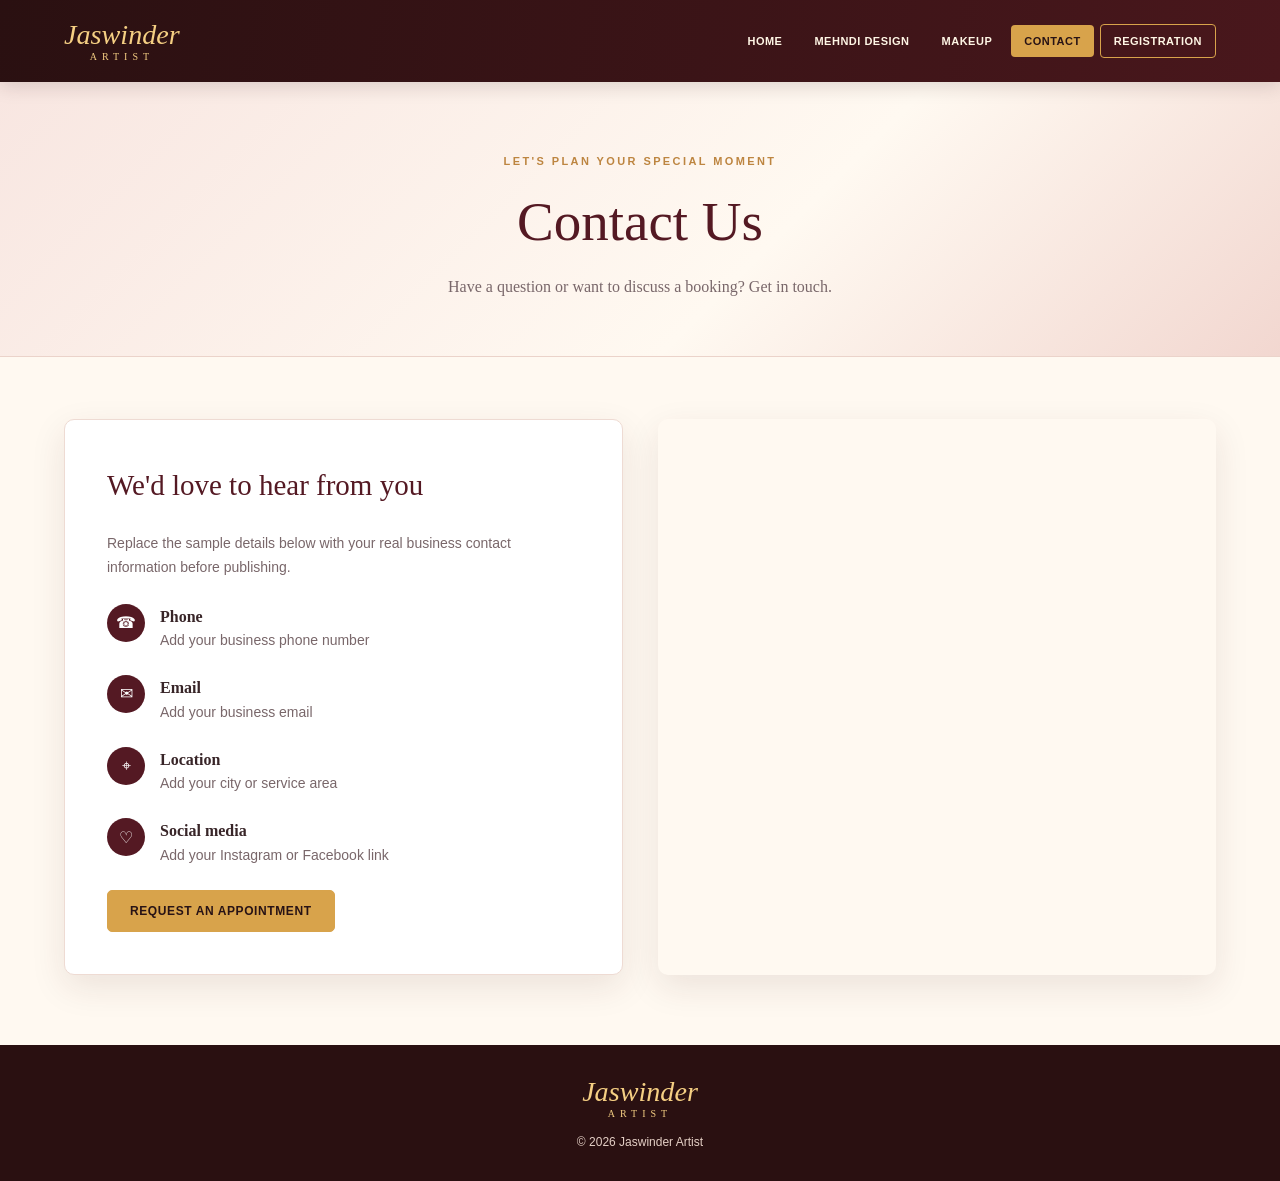
<file: contact.html>
<!DOCTYPE html>
<html lang="en"><head><meta charset="UTF-8"><meta name="viewport" content="width=device-width, initial-scale=1.0"><title>Contact | Jaswinder Artist</title><link rel="stylesheet" href="styles.css"></head>
<body><header class="site-header"><a class="brand" href="index.html">Jaswinder <span>ARTIST</span></a><button class="menu-toggle" aria-label="Toggle navigation" aria-expanded="false">☰</button><nav class="nav"><a href="index.html">Home</a><a href="mehndi.html">Mehndi Design</a><a href="makeup.html">Makeup</a><a class="active" href="contact.html">Contact</a><a class="nav-cta" href="registration.html">Registration</a></nav></header>
<main><section class="page-banner"><p class="eyebrow">LET'S PLAN YOUR SPECIAL MOMENT</p><h1>Contact Us</h1><p>Have a question or want to discuss a booking? Get in touch.</p></section>
<section class="section wrap contact-layout"><div class="contact-panel"><h2>We'd love to hear from you</h2><p>Replace the sample details below with your real business contact information before publishing.</p><div class="contact-item"><span>☎</span><div><strong>Phone</strong><p><a href="tel:+10000000000">Add your business phone number</a></p></div></div><div class="contact-item"><span>✉</span><div><strong>Email</strong><p><a href="mailto:your-email@example.com">Add your business email</a></p></div></div><div class="contact-item"><span>⌖</span><div><strong>Location</strong><p>Add your city or service area</p></div></div><div class="contact-item"><span>♡</span><div><strong>Social media</strong><p>Add your Instagram or Facebook link</p></div></div><a class="button" href="registration.html">Request an Appointment</a></div><div class="contact-image" role="img" aria-label="Beauty products and flowers"></div></section></main><footer><a class="brand" href="index.html">Jaswinder <span>ARTIST</span></a><p>© <span class="year"></span> Jaswinder Artist</p></footer><script src="script.js"></script></body></html>
</file>
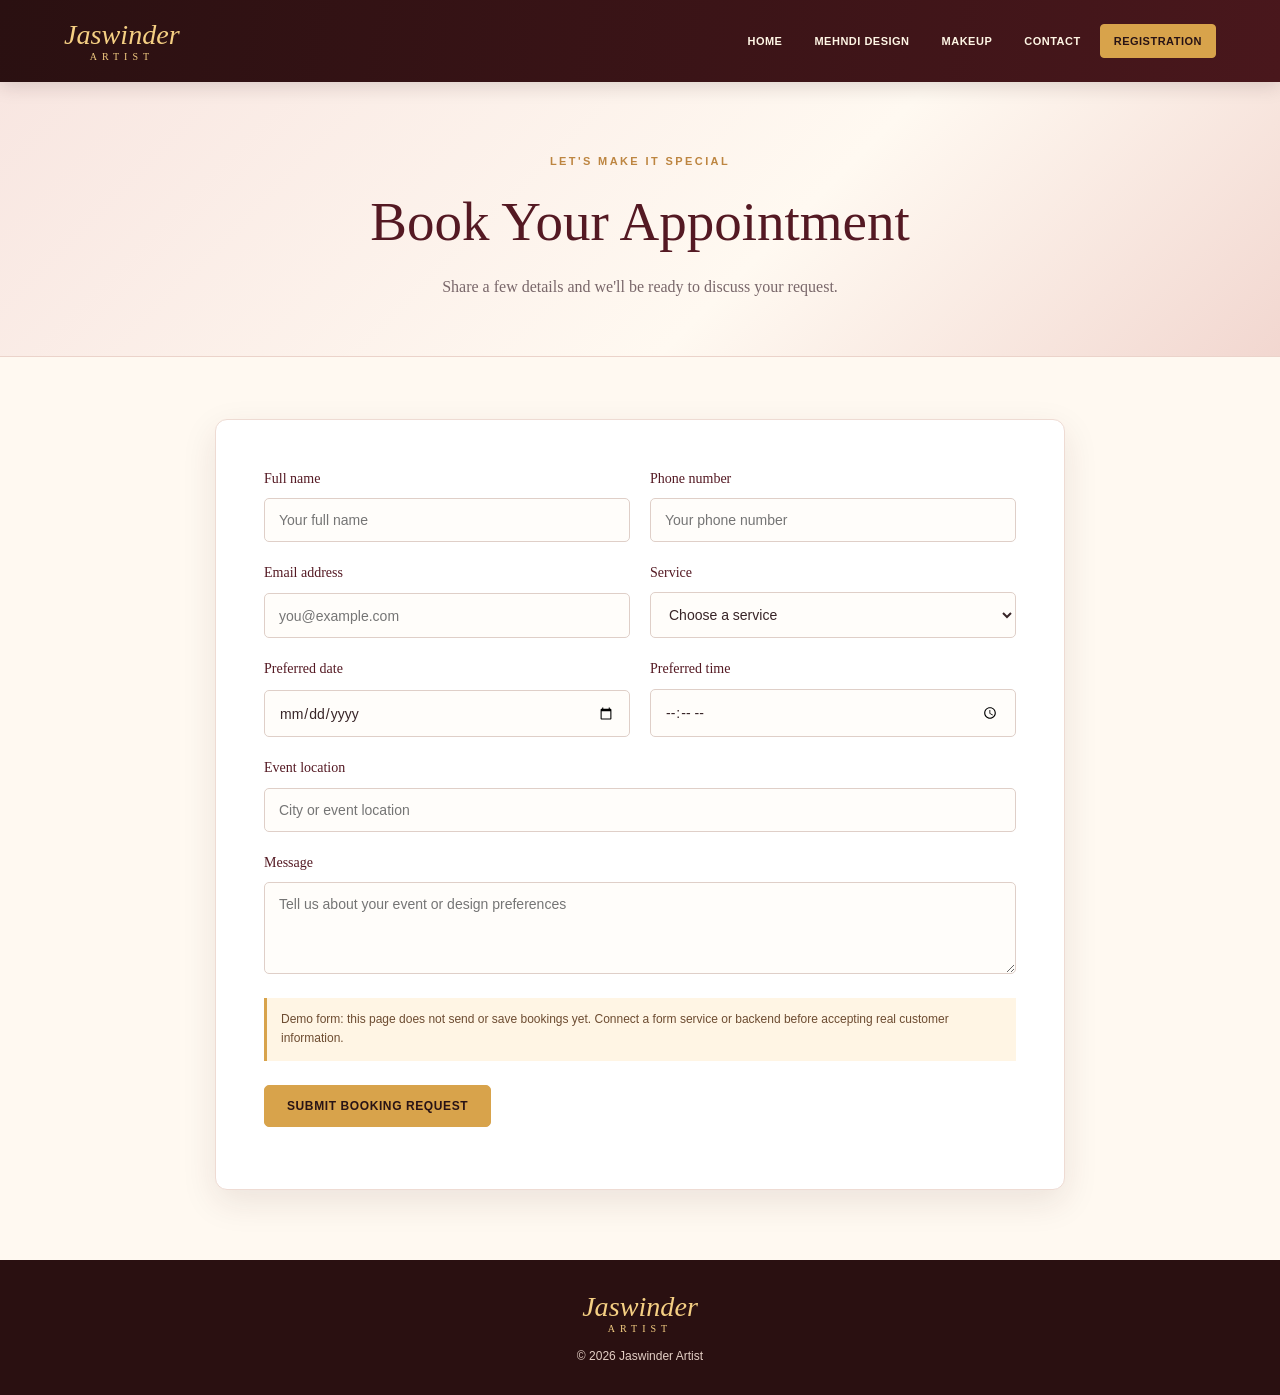
<file: registration.html>
<!DOCTYPE html>
<html lang="en"><head><meta charset="UTF-8"><meta name="viewport" content="width=device-width, initial-scale=1.0"><title>Registration | Jaswinder Artist</title><link rel="stylesheet" href="styles.css"></head>
<body><header class="site-header"><a class="brand" href="index.html">Jaswinder <span>ARTIST</span></a><button class="menu-toggle" aria-label="Toggle navigation" aria-expanded="false">☰</button><nav class="nav"><a href="index.html">Home</a><a href="mehndi.html">Mehndi Design</a><a href="makeup.html">Makeup</a><a href="contact.html">Contact</a><a class="nav-cta active" href="registration.html">Registration</a></nav></header>
<main><section class="page-banner"><p class="eyebrow">LET'S MAKE IT SPECIAL</p><h1>Book Your Appointment</h1><p>Share a few details and we'll be ready to discuss your request.</p></section>
<section class="section wrap"><form class="booking-form" id="booking-form">
<div class="form-grid"><label>Full name<input name="name" autocomplete="name" required placeholder="Your full name"></label><label>Phone number<input name="phone" autocomplete="tel" required placeholder="Your phone number"></label><label>Email address<input type="email" name="email" autocomplete="email" required placeholder="you@example.com"></label><label>Service<select name="service" required><option value="">Choose a service</option><option>Mehndi Design</option><option>Bridal Mehndi</option><option>Bridal Makeup</option><option>Party Makeup</option><option>Mehndi and Makeup</option><option>Other</option></select></label><label>Preferred date<input type="date" name="date" required></label><label>Preferred time<input type="time" name="time"></label><label class="full">Event location<input name="location" placeholder="City or event location"></label><label class="full">Message<textarea name="message" rows="4" placeholder="Tell us about your event or design preferences"></textarea></label></div>
<p class="notice">Demo form: this page does not send or save bookings yet. Connect a form service or backend before accepting real customer information.</p><button class="button" type="submit">Submit Booking Request</button><p id="form-message" class="form-message" role="status"></p>
</form></section></main><footer><a class="brand" href="index.html">Jaswinder <span>ARTIST</span></a><p>© <span class="year"></span> Jaswinder Artist</p></footer><script src="script.js"></script></body></html>
</file>
<file: styles.css>
:root{--wine:#541923;--wine-dark:#2a1011;--gold:#d8a34b;--cream:#fff9f1;--blush:#f8e7e4;--ink:#382528;--muted:#79676a;--white:#fff;--shadow:0 12px 35px rgba(68,25,32,.10)}
*{box-sizing:border-box}html{scroll-behavior:smooth}body{margin:0;background:var(--cream);color:var(--ink);font-family:Georgia,"Times New Roman",serif;line-height:1.6}a{color:inherit}.site-header{min-height:82px;background:linear-gradient(100deg,var(--wine-dark),#49171c);display:flex;align-items:center;justify-content:space-between;padding:14px clamp(18px,5vw,70px);gap:22px;color:#fff;position:sticky;top:0;z-index:10;box-shadow:0 4px 18px #2a101126}.brand{font-size:clamp(22px,2.2vw,31px);font-style:italic;text-decoration:none;color:#f5cf83;line-height:1.1;white-space:nowrap}.brand span{display:block;font-size:10px;letter-spacing:5px;text-align:center;font-style:normal}.nav{display:flex;align-items:center;gap:6px;flex-wrap:wrap}.nav a{padding:10px 13px;text-decoration:none;text-transform:uppercase;font:600 11px Arial,sans-serif;letter-spacing:.5px;border-radius:4px;color:#fff6e5}.nav a:hover,.nav a.active{background:var(--gold);color:#281315}.nav .nav-cta{border:1px solid var(--gold)}.menu-toggle{display:none;background:none;border:1px solid #b9894a;color:#fff;font-size:24px;border-radius:5px;padding:3px 10px}.hero{display:grid;grid-template-columns:1.05fr .95fr;min-height:490px;background:radial-gradient(circle at 20% 30%,#762c35,var(--wine-dark) 72%);color:white;overflow:hidden}.hero-copy{padding:clamp(38px,7vw,92px) clamp(24px,7vw,100px);align-self:center}.eyebrow{font:700 11px Arial,sans-serif;letter-spacing:2.4px;color:#bd8540}.hero .eyebrow{color:#edc779}.hero h1{font-size:clamp(48px,7vw,86px);font-weight:normal;line-height:1.05;margin:10px 0;color:#f0c36c;font-style:italic}.hero h1 span{display:block;font-size:.47em;letter-spacing:8px;text-transform:uppercase;font-style:normal;margin-top:10px}.hero h2{font-size:clamp(19px,2.2vw,27px);font-weight:normal;margin:22px 0 12px}.hero-copy>p:not(.eyebrow){max-width:450px;color:#f4e5df}.hero-photo{min-height:400px;background:linear-gradient(90deg,#32101322,#32101300),url('https://images.unsplash.com/photo-1606800052052-a08af7148866?auto=format&fit=crop&w=1200&q=90') center/cover}.actions{display:flex;flex-wrap:wrap;gap:12px;margin-top:28px}.button{display:inline-block;background:var(--gold);color:#281315;text-decoration:none;border:1px solid var(--gold);border-radius:5px;padding:13px 22px;font:700 12px Arial,sans-serif;text-transform:uppercase;letter-spacing:.6px;cursor:pointer}.button:hover{filter:brightness(1.06);transform:translateY(-1px)}.button-outline{background:transparent;color:#f6d58c}.features{display:grid;grid-template-columns:repeat(4,1fr);gap:20px;padding-top:30px;padding-bottom:30px;border-bottom:1px solid #ead8cb}.features div{text-align:center;display:grid;gap:4px}.features span{color:var(--wine);font-size:24px}.features strong{font-size:15px}.features small{font:12px Arial,sans-serif;color:var(--muted)}.wrap{width:min(1160px,90%);margin-inline:auto}.section{padding-top:62px;padding-bottom:70px}.center{text-align:center}.section-title{text-align:center;font-size:clamp(28px,4vw,42px);font-weight:normal;color:var(--wine);margin:8px 0 30px}.cards{display:grid;grid-template-columns:repeat(3,1fr);gap:22px}.service-card{background:#fff;border:1px solid #eedbd3;border-radius:10px;overflow:hidden;text-decoration:none;box-shadow:var(--shadow);transition:transform .2s}.service-card:hover{transform:translateY(-4px)}.service-card img{width:100%;height:210px;object-fit:cover}.service-card div{padding:20px}.service-card h3,.gallery-card h3{margin:0 0 7px;color:var(--wine);font-size:22px}.service-card p,.gallery-card p{color:var(--muted);font:14px/1.7 Arial,sans-serif}.text-link{color:#9a6028;font:700 12px Arial,sans-serif}.page-banner{text-align:center;padding:62px 20px 56px;background:linear-gradient(135deg,#f8e6e1,#fff9f1 60%,#f2d7d0);border-bottom:1px solid #ebd3ca}.page-banner h1{font-size:clamp(36px,5vw,55px);font-weight:normal;color:var(--wine);margin:5px 0 8px}.page-banner p:last-child{margin:0 auto;max-width:650px;color:var(--muted)}.gallery{display:grid;grid-template-columns:repeat(3,1fr);gap:24px}.gallery-card{background:#fff;border:1px solid #eedbd3;border-radius:9px;overflow:hidden;box-shadow:var(--shadow);padding-bottom:10px}.gallery-card img{width:100%;height:270px;object-fit:cover;display:block}.gallery-card h3,.gallery-card p{margin-left:18px;margin-right:18px}.gallery-card h3{margin-top:16px}.space-top{margin-top:35px}.contact-layout{display:grid;grid-template-columns:1fr 1fr;gap:35px;align-items:stretch}.contact-panel{background:#fff;border:1px solid #eedbd3;border-radius:10px;padding:clamp(24px,4vw,42px);box-shadow:var(--shadow)}.contact-panel h2{color:var(--wine);font-size:29px;font-weight:normal;margin-top:0}.contact-panel>p{color:var(--muted);font:14px/1.7 Arial,sans-serif}.contact-item{display:flex;gap:15px;align-items:flex-start;margin:24px 0}.contact-item>span{display:grid;place-items:center;background:var(--wine);color:#fff;border-radius:50%;width:38px;height:38px;flex:none}.contact-item p{margin:3px 0;color:var(--muted);font:14px Arial,sans-serif;overflow-wrap:anywhere}.contact-item a{text-decoration:none}.contact-image{min-height:400px;border-radius:10px;background:url('https://images.unsplash.com/photo-1522335789203-aabd1fc54bc9?auto=format&fit=crop&w=1100&q=85') center/cover;box-shadow:var(--shadow)}.booking-form{max-width:850px;margin:0 auto;padding:clamp(22px,5vw,48px);background:#fff;border:1px solid #eedbd3;border-radius:12px;box-shadow:var(--shadow)}.form-grid{display:grid;grid-template-columns:1fr 1fr;gap:20px}.form-grid label{display:grid;gap:8px;font-size:14px;color:var(--wine)}.form-grid .full{grid-column:1/-1}input,select,textarea{width:100%;font:14px Arial,sans-serif;padding:13px 14px;border:1px solid #dfcfc8;border-radius:5px;background:#fffdfa;color:var(--ink)}input:focus,select:focus,textarea:focus{outline:2px solid #d8a34b66;border-color:#bd8540}.notice{padding:12px 14px;background:#fff5e4;border-left:3px solid var(--gold);font:12px/1.6 Arial,sans-serif;color:#6d4c31;margin:24px 0}.form-message{font:14px Arial,sans-serif;color:var(--wine)}footer{text-align:center;background:var(--wine-dark);color:#f6e8dc;padding:32px 20px}footer .brand{display:inline-block}footer p{font:12px Arial,sans-serif;color:#e4cfc5;margin:10px 0 0}
@media(max-width:820px){.site-header{flex-wrap:wrap}.menu-toggle{display:block}.nav{display:none;width:100%;flex-direction:column;align-items:stretch;padding:8px 0}.nav.open{display:flex}.nav a{text-align:center}.hero{grid-template-columns:1fr}.hero-copy{padding:55px 8%}.hero-photo{min-height:330px}.features{grid-template-columns:repeat(2,1fr)}.cards,.gallery{grid-template-columns:repeat(2,1fr)}.contact-layout{grid-template-columns:1fr}.contact-image{min-height:300px}}
@media(max-width:540px){.cards,.gallery{grid-template-columns:1fr}.gallery-card img{height:300px}.form-grid{grid-template-columns:1fr}.form-grid .full{grid-column:auto}.hero h1{font-size:54px}.features{gap:25px}.section{padding-top:42px;padding-bottom:48px}.page-banner{padding:45px 18px}.hero-photo{min-height:280px}}
</file>
